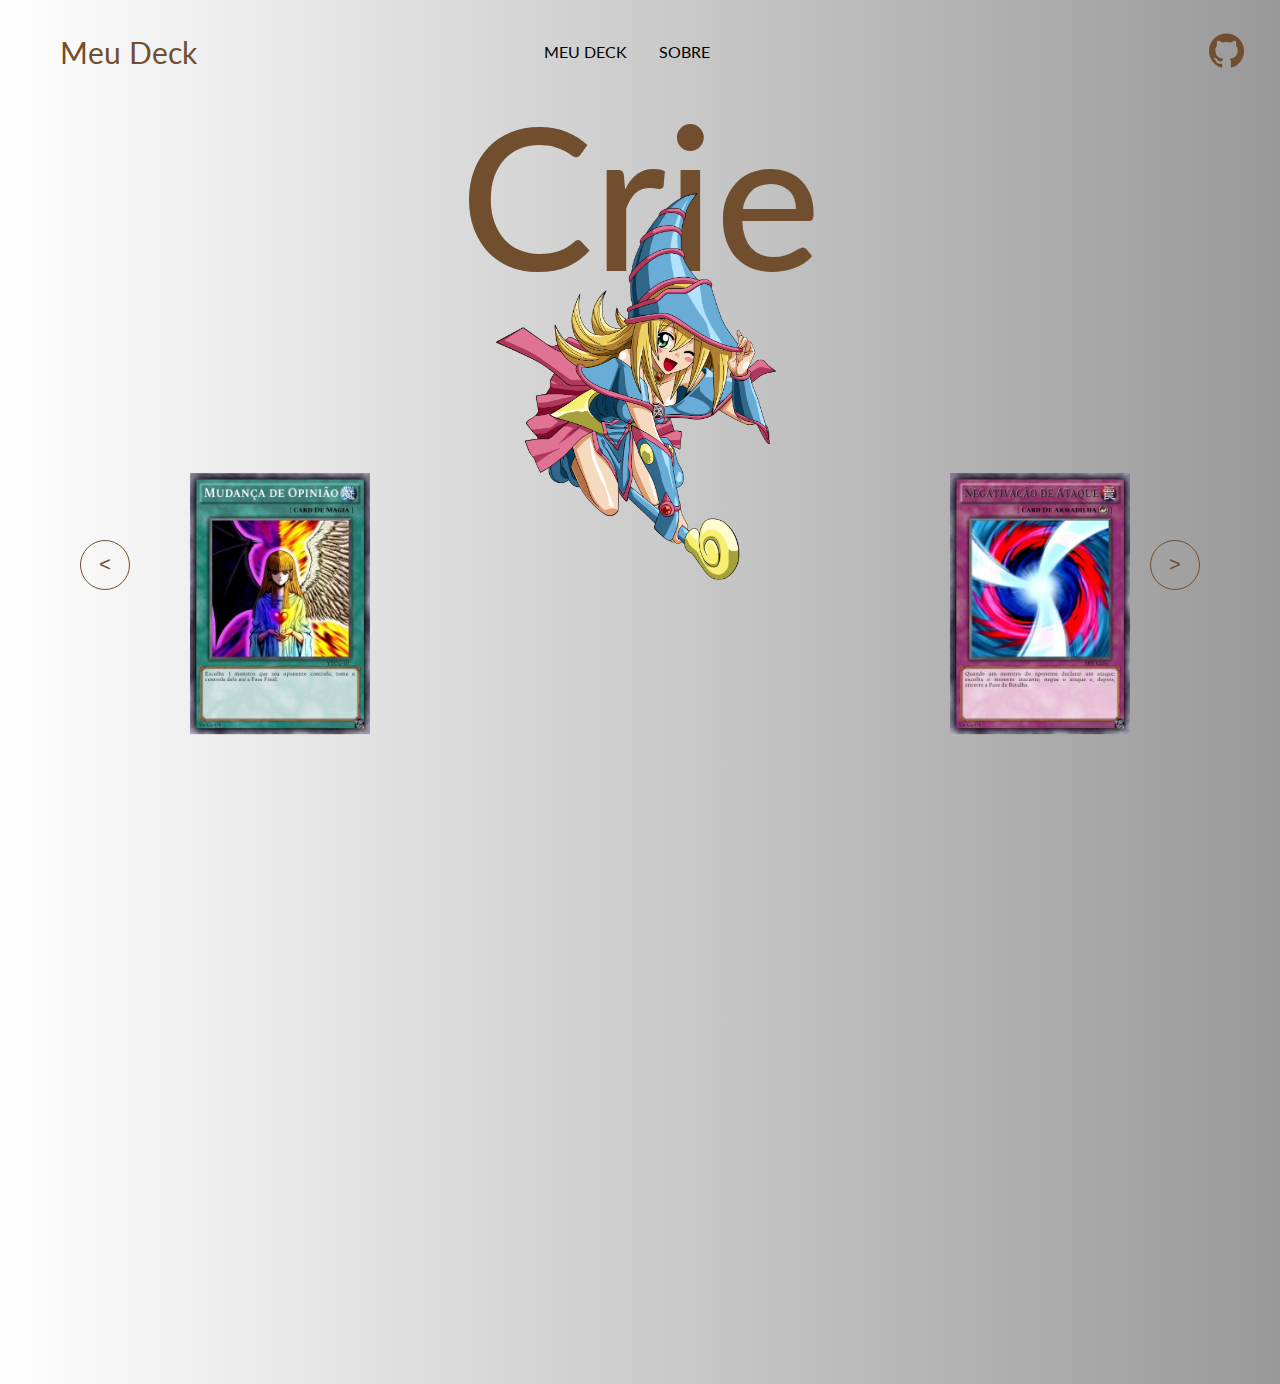
<file: index.html>
<!DOCTYPE html>
<html lang="pt-br">
<head>
    <meta charset="UTF-8">
    <meta name="viewport" content="width=device-width, initial-scale=1.0">
    <title>Meu Deck</title>
    <script src="./assets/javascript/scripts.js" defer></script>
    <style>
        @import url("./assets/estilos/reset.css");
        @import url("./assets/estilos/header.css");
        @import url("./assets/estilos/apresentacao.css");
    </style>
</head>
<body>
    
    <header class="cabeçalho">
        <!-- mobile -->
        <div class="container">
            <input type="checkbox" id="menu" class="container__botao">
            <label for="menu" class="container__rotulo">
                <span class="cabeçalho__menu-hamburguer container__imagem"></span>
            </label>
            <ul class="lista-menu">
                <li class="lista-menu__titulo">Meu Deck</li>
                <li class="lista-menu__item">
                    <a href="#" class="lista-menu__link">Criar Cartas</a>
                </li>
                <li class="lista-menu__item">
                    <a href="#" class="lista-menu__link">Editar Cartas</a>
                </li>
                <li class="lista-menu__item">
                    <a href="#" class="lista-menu__link">Listar</a>
                </li>
            </ul>
            <h1 class="container__titulo">Meu Deck</h1>
        </div>

        <!-- desktop -->
        <ul class="opções">
            <input type="checkbox" id="opções-menu" class="opções__botão">
            <label for="opções-menu" class="opções__rotulo">
                <li class="opções__item">Meu Deck</li>
            </label>
            <ul class="lista-menu">
                <li class="lista-menu__item">
                    <a href="#" class="lista-menu__link">Criar Cartas</a>
                </li>
                <li class="lista-menu__item">
                    <a href="#" class="lista-menu__link">Editar Cartas</a>
                </li>
                <li class="lista-menu__item">
                    <a href="#" class="lista-menu__link">Listar Cartas</a>
                </li>
            </ul>

            <li class="opções__item"><a href="#" class="opções__link">Sobre</a></li>
        </ul>

        <div class="container">
            <a href="https://github.com/JaoVini" class="container__link">
                <svg xmlns="http://www.w3.org/2000/svg" width="50" height="50" fill="currentColor" class="bi bi-github" viewBox="0 0 16 16">
                    <path d="M8 0C3.58 0 0 3.58 0 8c0 3.54 2.29 6.53 5.47 7.59.4.07.55-.17.55-.38 0-.19-.01-.82-.01-1.49-2.01.37-2.53-.49-2.69-.94-.09-.23-.48-.94-.82-1.13-.28-.15-.68-.52-.01-.53.63-.01 1.08.58 1.23.82.72 1.21 1.87.87 2.33.66.07-.52.28-.87.51-1.07-1.78-.2-3.64-.89-3.64-3.95 0-.87.31-1.59.82-2.15-.08-.2-.36-1.02.08-2.12 0 0 .67-.21 2.2.82.64-.18 1.32-.27 2-.27s1.36.09 2 .27c1.53-1.04 2.2-.82 2.2-.82.44 1.1.16 1.92.08 2.12.51.56.82 1.27.82 2.15 0 3.07-1.87 3.75-3.65 3.95.29.25.54.73.54 1.48 0 1.07-.01 1.93-.01 2.2 0 .21.15.46.55.38A8.01 8.01 0 0 0 16 8c0-4.42-3.58-8-8-8"/>
                  </svg>
            </a>
        </div>
    </header>

    <main>
        <section class="apresentacao">
            <div class="item active">
                <div class="titulo">Crie</div>
                <img src="./assets/imagens/png/dark_magician.png" class="carta_png">
                <img src="./assets/imagens/cartas/magica-01.jpeg" class="magica">
                <img src="./assets/imagens/cartas/armadilha-01.jpeg" class="armadilha">
            </div>

            <div class="item">
                <div class="titulo">Edite</div>
                <img src="./assets/imagens/png/bodes.png" class="carta_png two">
                <img src="./assets/imagens/cartas/magica-02.jpeg" class="magica">
                <img src="./assets/imagens/cartas/armadilha-02.jpg" class="armadilha">
            </div>

            <div class="item hidden">
                <div class="titulo">Batalhe</div>
                <img src="./assets/imagens/png/yugis.png" class="carta_png three">
                <img src="./assets/imagens/cartas/magica-03.jpeg" class="magica">
                <img src="./assets/imagens/cartas/armadilha-03.jpeg" class="armadilha">
            </div>

            <div class="setas">
                <button id="prev" class="botoes"> < </button>
                <button id="next" class="botoes"> > </button>
            </div>
        </section>
    </main>
</body>
</html>
</file>
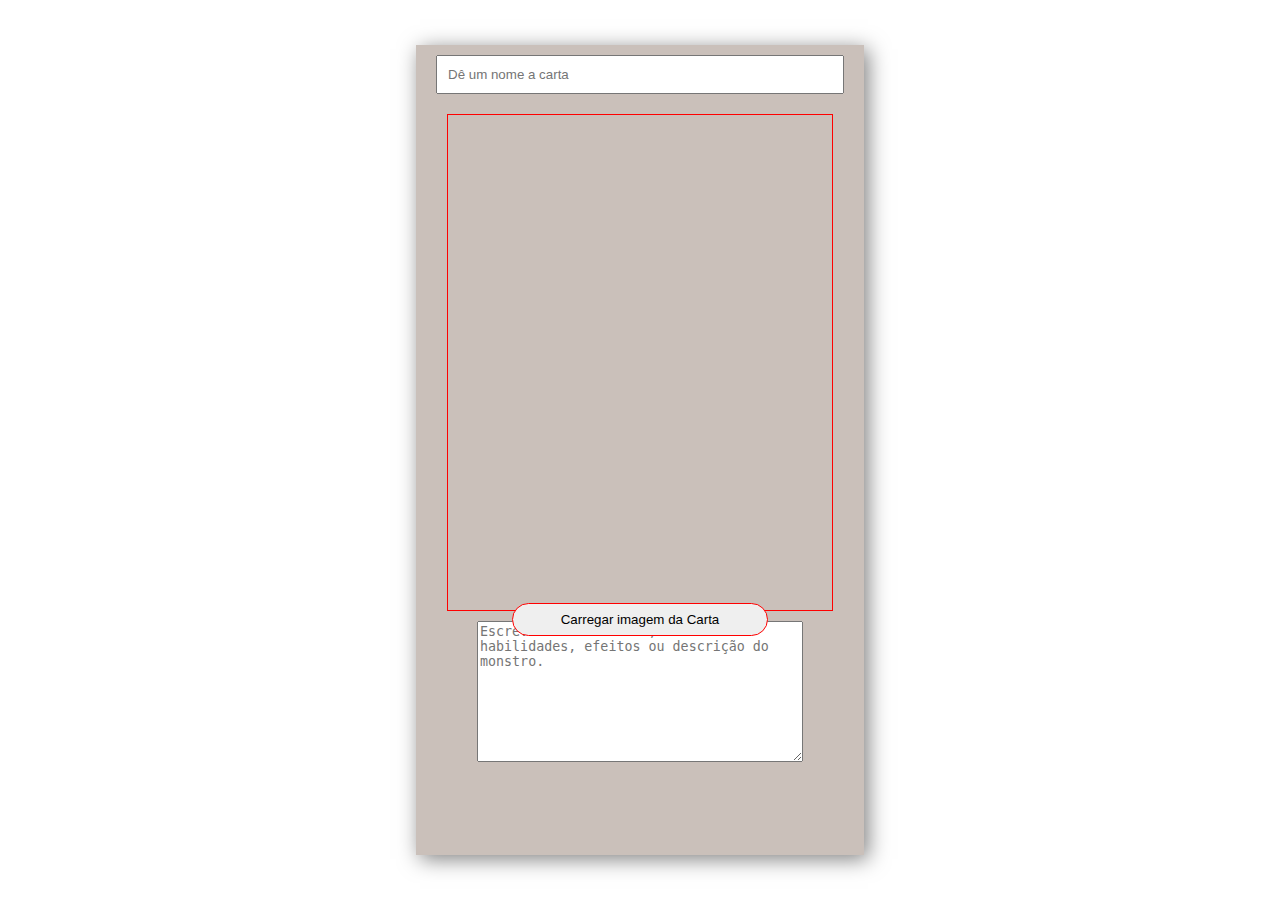
<file: cartas/index.html>
<!DOCTYPE html>
<html lang="en">
<head>
    <meta charset="UTF-8">
    <meta name="viewport" content="width=device-width, initial-scale=1.0">
    <title>Yu-Gi-Oh! My Deck</title>

    <link rel="stylesheet" href="./assets/styles/styles.css">
</head>
<body>
    <header></header>
    <main>

        <section class="cartas">
            <div class="carta">

                <div class="carta__header">
                    <input type="text" name="titulo" placeholder="Dê um nome a carta">
                        <!-- <div style="padding: 1px; position: absolute; background-color: aqua; width: 20px; display: flex; border-radius: 100px;">
                            <input type="checkbox">
                        </div> -->

                        <!-- <div class="carta__header_estrelas" style="margin-top: 10px; display: flex; justify-content: space-between;">
                            <div style="padding: 5px; border: 1px solid blue; width: 5px; height: 5px; border-radius: 100px; cursor: pointer;"></div>
                            <div style="padding: 5px; border: 1px solid blue; width: 5px; height: 5px; border-radius: 100px; cursor: pointer;"></div>
                            <div style="padding: 5px; border: 1px solid blue; width: 5px; height: 5px; border-radius: 100px; cursor: pointer;"></div>
                            <div style="padding: 5px; border: 1px solid blue; width: 5px; height: 5px; border-radius: 100px; cursor: pointer;"></div>
                            <div style="padding: 5px; border: 1px solid blue; width: 5px; height: 5px; border-radius: 100px; cursor: pointer;"></div>
                            <div style="padding: 5px; border: 1px solid blue; width: 5px; height: 5px; border-radius: 100px; cursor: pointer;"></div>
                            <div style="padding: 5px; border: 1px solid blue; width: 5px; height: 5px; border-radius: 100px; cursor: pointer;"></div>
                            <div style="padding: 5px; border: 1px solid blue; width: 5px; height: 5px; border-radius: 100px; cursor: pointer;"></div>
                            <div style="padding: 5px; border: 1px solid blue; width: 5px; height: 5px; border-radius: 100px; cursor: pointer;"></div>
                            <div style="padding: 5px; border: 1px solid blue; width: 5px; height: 5px; border-radius: 100px; cursor: pointer;"></div>
                            <div style="padding: 5px; border: 1px solid blue; width: 5px; height: 5px; border-radius: 100px; cursor: pointer;"></div>
                            <div style="padding: 5px; border: 1px solid blue; width: 5px; height: 5px; border-radius: 100px; cursor: pointer;"></div>
                        </div> -->

                </div>

                <div class="carta__main">
                    
                </div>
                <button>Carregar imagem da Carta</button>

                <div class="carta__footer">
                    <textarea name="descricao" id="" placeholder="Escreva sobre a carta, suas habilidades, efeitos ou descrição do monstro."></textarea>
                </div>

            </div>
        </section>

    </main>
    <footer></footer>
</body>
</html>
</file>
<file: cartas/assets/styles/styles.css>
/* http://meyerweb.com/eric/tools/css/reset/ 
   v2.0 | 20110126
   License: none (public domain)
*/
html, body, div, span, applet, object, iframe,
h1, h2, h3, h4, h5, h6, p, blockquote, pre,
a, abbr, acronym, address, big, cite, code,
del, dfn, em, img, ins, kbd, q, s, samp,
small, strike, strong, sub, sup, tt, var,
b, u, i, center,
dl, dt, dd, ol, ul, li,
fieldset, form, label, legend,
table, caption, tbody, tfoot, thead, tr, th, td,
article, aside, canvas, details, embed,
figure, figcaption, footer, header, hgroup,
menu, nav, output, ruby, section, summary,
time, mark, audio, video {
  margin: 0;
  padding: 0;
  border: 0;
  font-size: 100%;
  font: inherit;
  vertical-align: baseline;
}

/* HTML5 display-role reset for older browsers */
article, aside, details, figcaption, figure,
footer, header, hgroup, menu, nav, section {
  display: block;
}

body {
  line-height: 1;
}

ol, ul {
  list-style: none;
}

blockquote, q {
  quotes: none;
}

blockquote:before, blockquote:after,
q:before, q:after {
  content: "";
  content: none;
}

table {
  border-collapse: collapse;
  border-spacing: 0;
}

.cartas {
  display: flex;
  flex-direction: column;
  align-items: center;
}
.cartas .carta {
  box-shadow: 4px 4px 20px rgba(0, 0, 0, 0.5);
  display: flex;
  flex-direction: column;
  align-items: center;
  margin-top: 5vh;
  width: 35vw;
  height: 90vh;
  background-color: #cac0ba;
  display: flex;
  flex-direction: column;
}
@media screen and (max-width: 768px) {
  .cartas .carta {
    margin: 0px;
    width: 100vw;
    height: 100vh;
  }
}
.cartas .carta button {
  top: 67%;
  position: absolute;
  border-radius: 50px;
  border: 1px solid red;
  padding: 8px;
  width: 20%;
  cursor: pointer;
}
.cartas .carta .carta__header {
  margin-top: 10px;
}
.cartas .carta .carta__header input {
  width: 30vw;
  padding: 10px;
}
.cartas .carta .carta__main {
  margin-top: 20px;
  background-color: transparent;
  border: 1px solid red;
  width: 30vw;
  height: 55vh;
}
.cartas .carta .carta__footer textarea {
  margin-top: 10px;
  height: 15vh;
  width: 25vw;
}/*# sourceMappingURL=styles.css.map */
</file>
